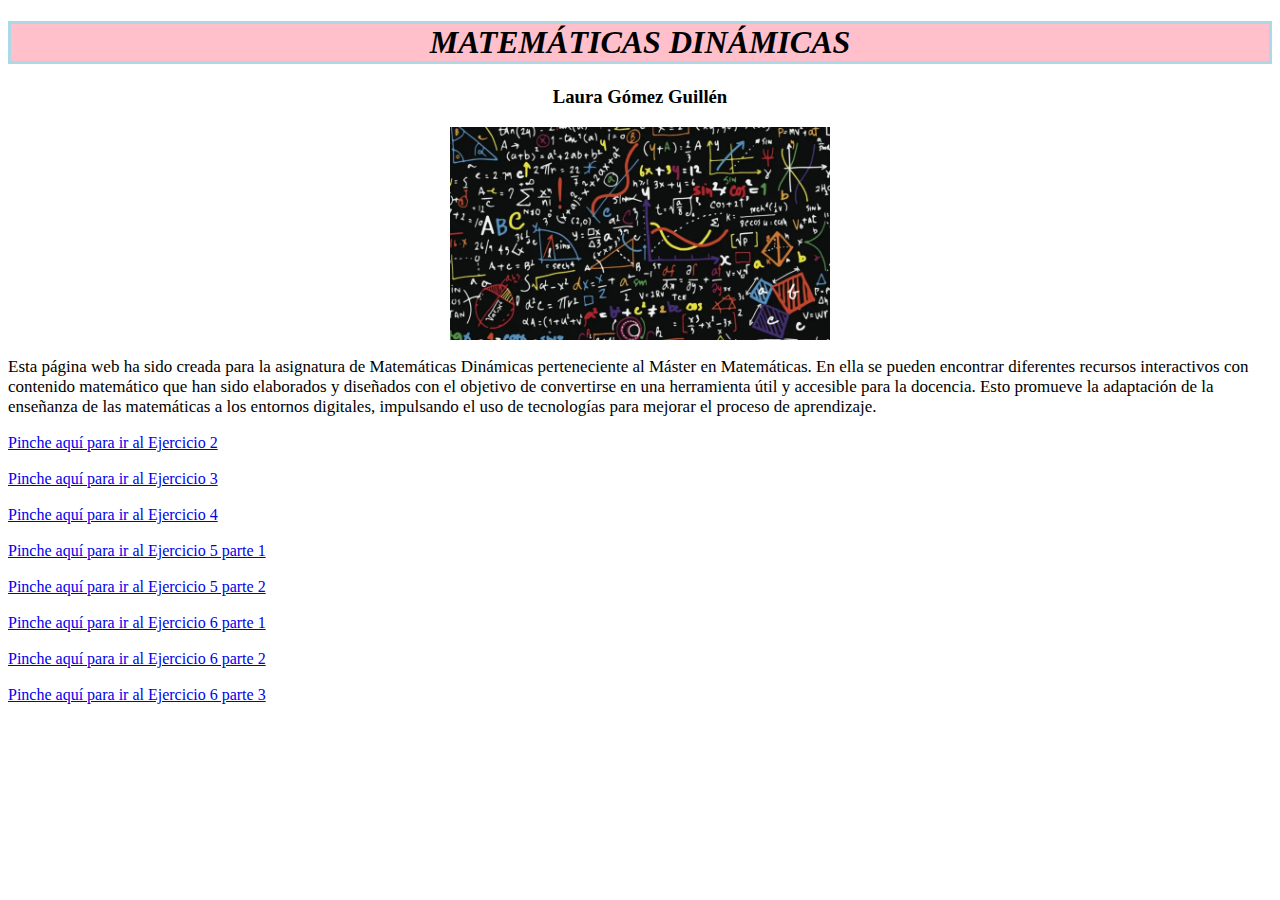
<file: index.html>
<!DOCTYPE html>
<html lang="es-ES">
<meta charset="UTF-8">
<meta name="viewport" content="width=device-width, initial-scale=1">
<title>index.html</title>

<body>
<i><h1 style="background-color:Pink; color:Black; border:3px solid LightBlue; text-align:center;">MATEMÁTICAS DINÁMICAS</h1></i>

<h3 style="text-align:center;">Laura Gómez Guillén</h3>

<img src='matematicas.webp' alt="matematicas" style="width:30%; display:block; margin:0 auto;">

<p style="font-size:17px;">Esta página web ha sido creada para la asignatura de Matemáticas Dinámicas perteneciente al Máster en Matemáticas. En ella se pueden encontrar diferentes recursos interactivos con contenido matemático que han sido elaborados y diseñados con el objetivo de convertirse en una herramienta útil y accesible para la docencia. Esto promueve la adaptación de la enseñanza de las matemáticas a los entornos digitales, impulsando el uso de tecnologías para mejorar el proceso de aprendizaje.</p>

<a href="ejercicio2.html"> Pinche aquí para ir al Ejercicio 2</a>
<br><br>
<a href="ejercicio3.html"> Pinche aquí para ir al Ejercicio 3</a>
<br><br>
<a href="ejercicio4.html"> Pinche aquí para ir al Ejercicio 4</a>
<br><br>
<a href="ejercicio5parte1.html"> Pinche aquí para ir al Ejercicio 5 parte 1</a>
<br><br>
<a href="ejercicio5parte2.html"> Pinche aquí para ir al Ejercicio 5 parte 2</a>
<br><br>
<a href="ejercicio6parte1.html"> Pinche aquí para ir al Ejercicio 6 parte 1</a>
<br><br>
<a href="ejercicio6parte2.html"> Pinche aquí para ir al Ejercicio 6 parte 2</a>
<br><br>
<a href="ejercicio6parte3.html"> Pinche aquí para ir al Ejercicio 6 parte 3</a>

</body>
</html>
</file>
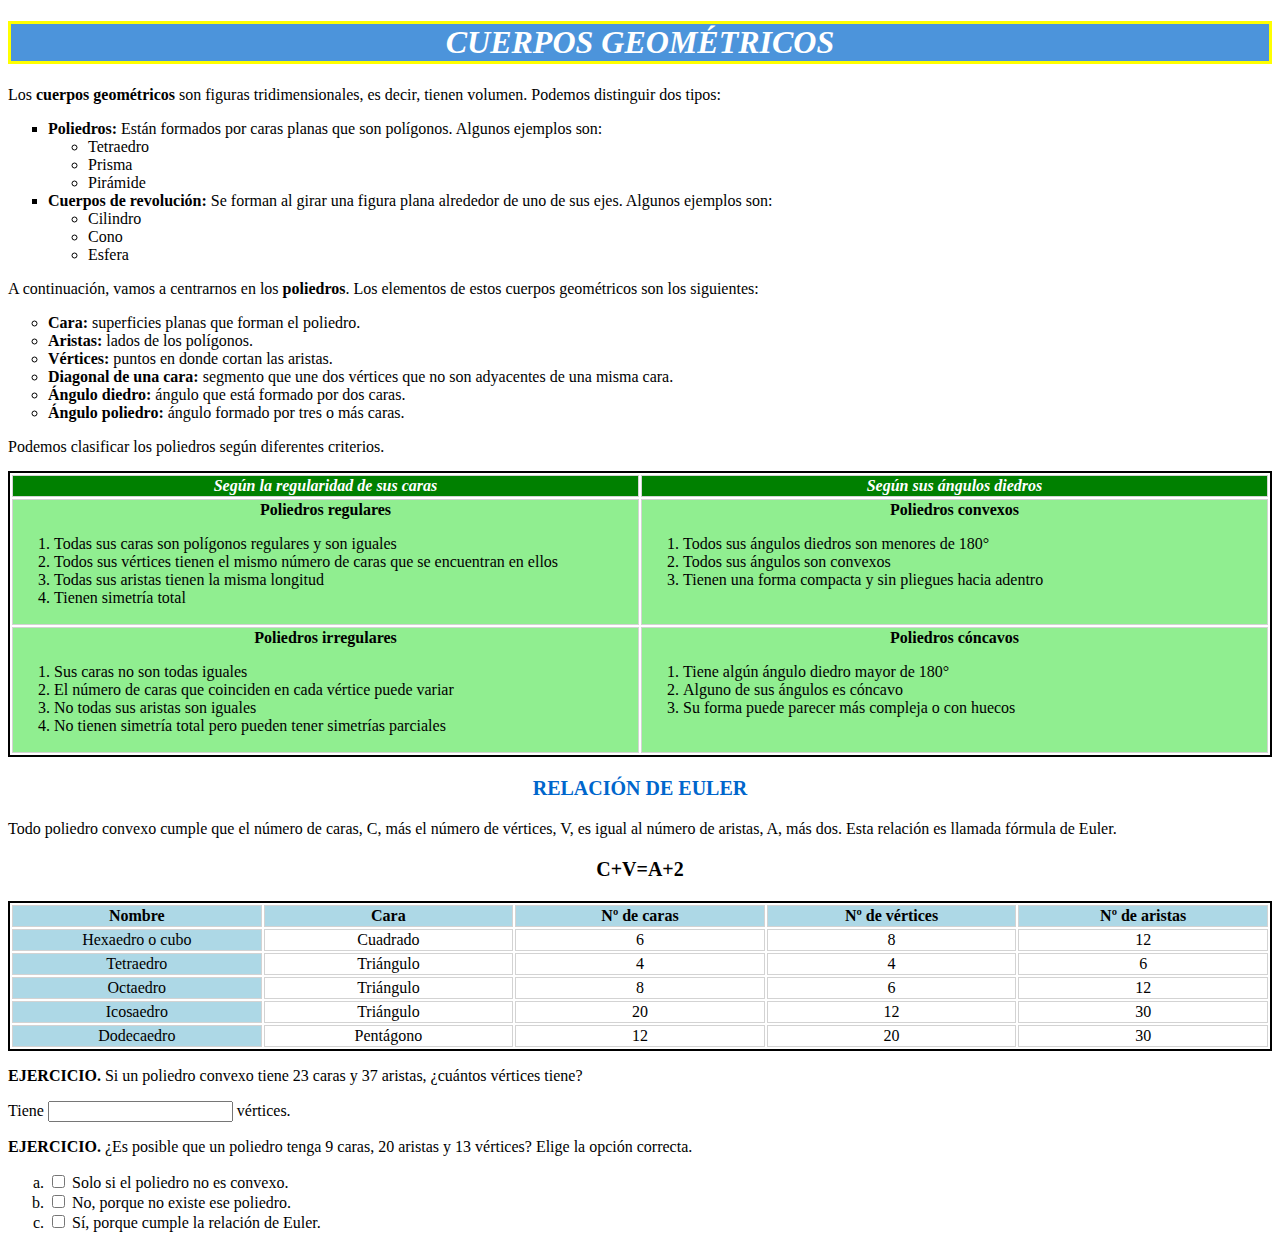
<file: ejercicio2.html>
<!DOCTYPE html>
<html lang="es-ES">
<meta charset="UTF-8">
<meta name="viewport" content="width=device-width, initial-scale=1">
<title>ejercicio2.html</title>

<body>
<i><h1 style="background-color:rgba(0,102,204,0.7); color:White; text-align:center;border:3px solid yellow;">CUERPOS GEOMÉTRICOS</h1></i>


<p>Los <strong>cuerpos geométricos</strong> son figuras tridimensionales, es decir, tienen volumen. Podemos distinguir dos tipos: </p>

<ul style="list-style-type:square;">
      <li> <strong>Poliedros:</strong> Están formados por caras planas que son polígonos. Algunos ejemplos son:</li>
      <ul>
         <li> Tetraedro </li>
         <li> Prisma </li>
         <li> Pirámide </li>
      </ul>
      <li> <strong>Cuerpos de revolución:</strong> Se forman al girar una figura plana alrededor de uno de sus ejes. Algunos ejemplos son: </li>
      <ul>
         <li> Cilindro </li>
         <li> Cono </li>
         <li> Esfera </li>
      </ul>
</ul>
 
A continuación, vamos a centrarnos en los <strong>poliedros</strong>. Los elementos de estos cuerpos geométricos son los siguientes:
<ul style="list-style-type:circle;">
      <li> <strong>Cara:</strong> superficies planas que forman el poliedro. </li>
      <li> <strong>Aristas:</strong> lados de los polígonos. </li>
      <li> <strong>Vértices:</strong> puntos en donde cortan las aristas. </li>
      <li> <strong>Diagonal de una cara:</strong> segmento que une dos vértices que no son adyacentes de una misma cara. </li>
      <li> <strong>Ángulo diedro:</strong> ángulo que está formado por dos caras. </li>
      <li> <strong>Ángulo poliedro:</strong> ángulo formado por tres o más caras. </li>
</ul>

Podemos clasificar los poliedros según diferentes criterios.

<table style="width:100%; border:2px solid black; text-align:center; table-layout:fixed; margin-top:15px; margin-bottom:15px;">
   <tr style="background-color:green; color: white;">
     <td style="border: 1px solid lightgrey;"><i><strong>Según la regularidad de sus caras</strong></i></td>
     <td style="border: 1px solid lightgrey;"><i><strong>Según sus ángulos diedros</strong></i></td>
   </tr>
   <tr style="background-color:lightgreen;">
      <td style="border: 1px solid lightgrey;"><strong>Poliedros regulares</strong>
        <ol>
          <li style="text-align:left;"> Todas sus caras son polígonos regulares y son iguales </li>
          <li style="text-align:left;"> Todos sus vértices tienen el mismo número de caras que se encuentran en ellos </li>
          <li style="text-align:left;"> Todas sus aristas tienen la misma longitud </li>
          <li style="text-align:left;"> Tienen simetría total </li>
        </ol>
      </td>
      <td style="border: 1px solid lightgrey; vertical-align:top; "><strong>Poliedros convexos</strong>
        <ol>
          <li style="text-align:left;"> Todos sus ángulos diedros son menores de 180&deg; </li>
          <li style="text-align:left;"> Todos sus ángulos son convexos </li>
          <li style="text-align:left;"> Tienen una forma compacta y sin pliegues hacia adentro </li>
        </ol>
      </td>
   </tr>
   <tr style="background-color:lightgreen;">
      <td style="border: 1px solid lightgrey;"><strong>Poliedros irregulares</strong>
         <ol>
          <li style="text-align:left;"> Sus caras no son todas iguales </li>
          <li style="text-align:left;"> El número de caras que coinciden en cada vértice puede variar </li>
          <li style="text-align:left;"> No todas sus aristas son iguales </li>
          <li style="text-align:left;"> No tienen simetría total pero pueden tener simetrías parciales </li>
        </ol>
      </td>
      <td style="border: 1px solid lightgrey; vertical-align:top; "><strong>Poliedros cóncavos</strong>
        <ol>
          <li style="text-align:left;"> Tiene algún ángulo diedro mayor de 180&deg; </li>
          <li style="text-align:left;"> Alguno de sus ángulos es cóncavo </li>
          <li style="text-align:left;"> Su forma puede parecer más compleja o con huecos </li>
        </ol>
      </td>
   </tr>
 </table>

<p style="color:rgba(0,102,204,1); text-align:center; font-size: 20px"><strong>RELACIÓN DE EULER</strong></p>
<p>Todo poliedro convexo cumple que el número de caras, C, más el número de vértices, V, es igual al número de aristas, A,  más dos. Esta relación es llamada fórmula de Euler.</p>
<p style="text-align:center; font-size:20px"><strong>C+V=A+2</strong></p> 

<table style="width:100%; border:2px solid black; text-align:center; table-layout:fixed; margin-top:15px; margin-bottom:15px;">
  <tr>
    <td style="background-color:lightblue; border: 1px solid lightgrey;"><strong>Nombre</strong></td>
    <td style="background-color:lightblue; border: 1px solid lightgrey;"><strong>Cara</strong></td>
    <td style="background-color:lightblue; border: 1px solid lightgrey;"><strong>Nº de caras</strong></td>
    <td style="background-color:lightblue; border: 1px solid lightgrey;"><strong>Nº de vértices</strong></td>
    <td style="background-color:lightblue; border: 1px solid lightgrey;"><strong>Nº de aristas</strong></td>
  </tr>
  <tr>
    <td style="background-color:lightblue; border: 1px solid lightgrey;">Hexaedro o cubo</td>
    <td style="border: 1px solid lightgrey;">Cuadrado</td>
    <td style="border: 1px solid lightgrey;">6</td>
    <td style="border: 1px solid lightgrey;">8</td>
    <td style="border: 1px solid lightgrey;">12</td>
  </tr>
  <tr>
    <td style="background-color:lightblue; border: 1px solid lightgrey;">Tetraedro</td>
    <td style="border: 1px solid lightgrey;">Triángulo</td>
    <td style="border: 1px solid lightgrey;">4</td>
    <td style="border: 1px solid lightgrey;">4</td>
    <td style="border: 1px solid lightgrey;">6</td>
  </tr>
  <tr>
    <td style="background-color:lightblue; border: 1px solid lightgrey;">Octaedro</td>
    <td style="border: 1px solid lightgrey;">Triángulo</td>
    <td style="border: 1px solid lightgrey;">8</td>
    <td style="border: 1px solid lightgrey;">6</td>
    <td style="border: 1px solid lightgrey;">12</td>
  </tr>
  <tr>
    <td style="background-color:lightblue; border: 1px solid lightgrey;">Icosaedro</td>
    <td style="border: 1px solid lightgrey;">Triángulo</td>
    <td style="border: 1px solid lightgrey;">20</td>
    <td style="border: 1px solid lightgrey;">12</td>
    <td style="border: 1px solid lightgrey;">30</td>
  </tr>
  <tr>
    <td style="background-color:lightblue; border: 1px solid lightgrey;">Dodecaedro</td>
    <td style="border: 1px solid lightgrey;">Pentágono</td>
    <td style="border: 1px solid lightgrey;">12</td>
    <td style="border: 1px solid lightgrey;">20</td>
    <td style="border: 1px solid lightgrey;">30</td>
  </tr>
</table>
<p><strong>EJERCICIO.</strong> Si un poliedro convexo tiene 23 caras y 37 aristas, ¿cuántos vértices tiene?</p>
<p>Tiene <input type="text" name="Texto" value="" id="texto1"> vértices.</p>
<p><strong>EJERCICIO.</strong> ¿Es posible que un poliedro tenga 9 caras, 20 aristas y 13 vértices? Elige la opción correcta.</p>
<ol type="a">
       <li> <input type="checkbox" name="checkBox" value="Valor 1" id="checkbox1"> Solo si el poliedro no es convexo. </li> 
       <li> <input type="checkbox" name="checkBox" value="Valor 2" id="checkbox2"> No, porque no existe ese poliedro. </li> 
       <li> <input type="checkbox" name="checkBox" value="Valor 3" id="checkbox3"> Sí, porque cumple la relación de Euler.</li>  
</ol>

</body>
</html>
</file>
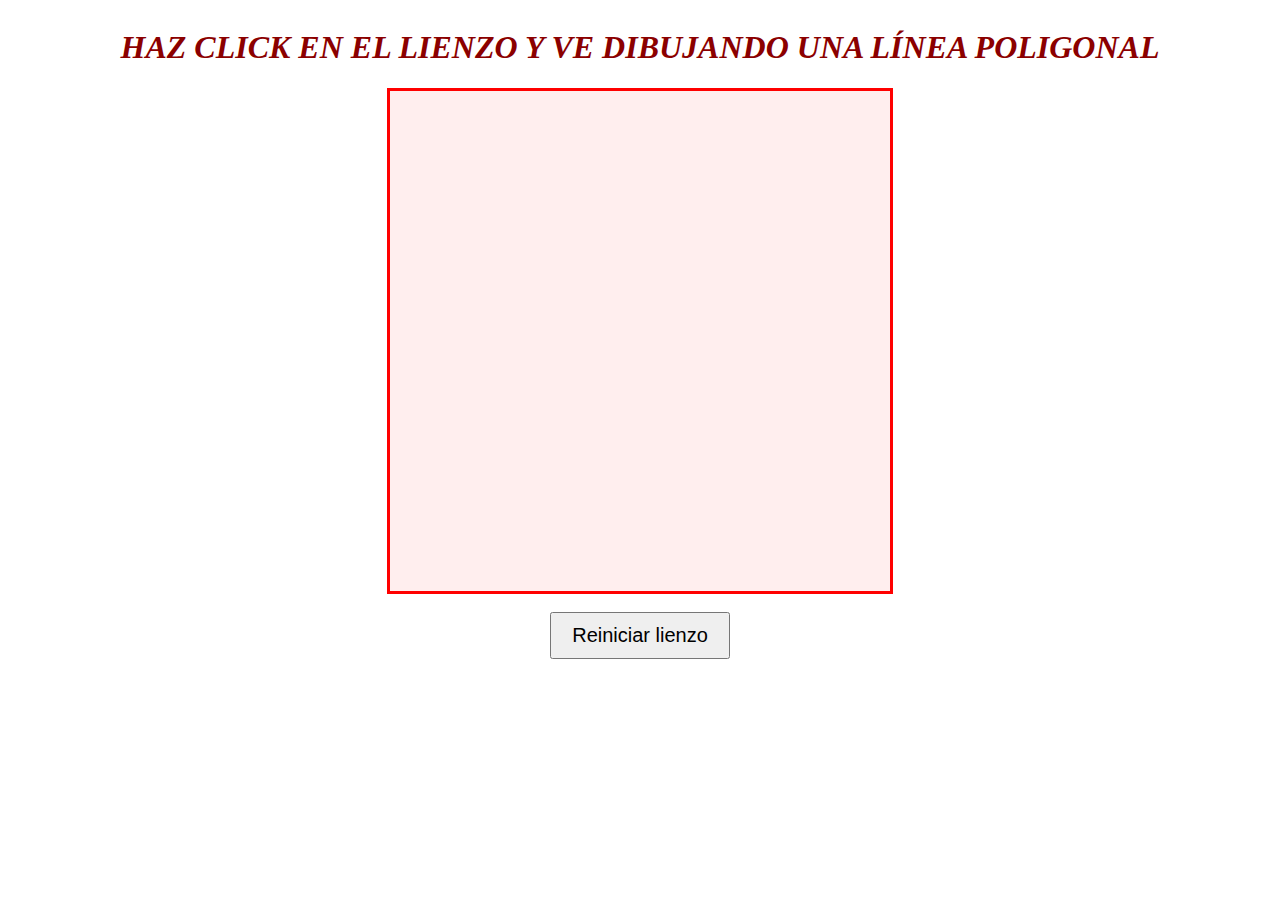
<file: ejercicio5parte1.html>
<!DOCTYPE html>
<html lang="es-ES">
<meta charset="UTF-8">
<meta name="viewport" content="width=device-width, initial-scale=1">
<title>ejercicio5parte1.html</title>

<body>
<div style="display:flex; flex-direction:column; align-items:center;"> <!-- Centramos todo lo que aparece en pantalla -->
   <h1 style="font-style:italic; color:rgba(139,0,0,1); text-align:center;">HAZ CLICK EN EL LIENZO Y VE DIBUJANDO UNA LÍNEA POLIGONAL</h1>
   <canvas id="myCanvas" width="500" height="500" style="border:3px solid red; background-color:rgba(255,200,200,0.3); "onclick="dibujarlinea(event)"></canvas> <!-- Creamos un canvas -->
   <br>
   <button onclick="reiniciarlienzo()" style="font-size:20px; padding:10px 20px;">Reiniciar lienzo</button> <!-- Creamos un botón para reiniciar -->
</div>



<script>
const puntos=[]; //Declaramos la lista puntos vacía donde almacenaremos los puntos obtenidos por el usuario al hacer click.

//Definimos la función que se iniciará cada vez que hagamos click.
function dibujarlinea(event){
  var c=document.getElementById("myCanvas"); //Busca el canvas con identificador myCanvas y lo almacena en la variable c.
  var ctx=c.getContext("2d"); //Devuelve un objeto del canvas que contiene las funciones necesarias para dibujar.

  //Obtenemos las coordenadas del click en el lienzo.
  var recta=c.getBoundingClientRect();
  var x=event.clientX-recta.x;
  var y=event.clientY-recta.y;

  //Añadimos el punto a la lista.
  puntos.push({x,y});

  //Limpiamos el lienzo para dibujar desde el principio sin repetir líneas ya dibujadas. 
  ctx.clearRect(0,0,c.width,c.height);

  //Dibujamos la línea poligonal conectando todos los puntos.
  ctx.beginPath(); //Indica que se va a dibujar un camino.
  ctx.moveTo(puntos[0].x,puntos[0].y); //Crea el punto de inicio de una línea.
  for(let i=1;i<puntos.length;i++){ //Este bucle dibuja líneas desde el punto anterior al siguiente.
     ctx.lineTo(puntos[i].x,puntos[i].y);
  }
  ctx.stroke(); //Dibuja la línea.
}

//Definimos la función para reiniciar el lienzo.
function reiniciarlienzo(){
  var c=document.getElementById("myCanvas");
  var ctx=c.getContext("2d");

  puntos.length=0; //Vaciamos la lista de puntos.
  ctx.clearRect(0,0,c.width,c.height); //Borramos el lienzo.
}
</script>

</body>
</html>
</file>
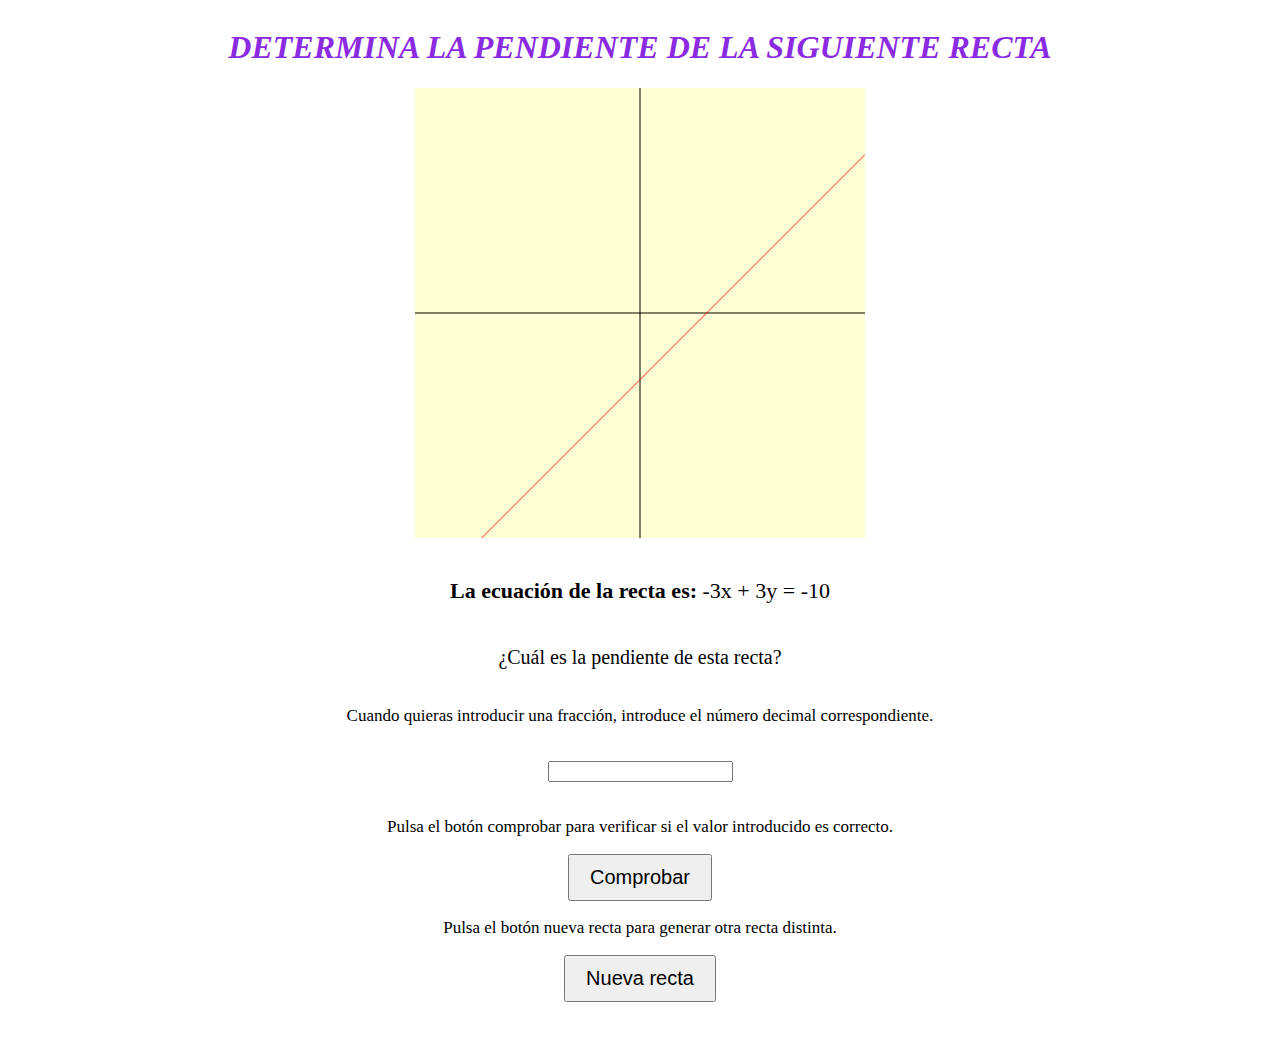
<file: ejercicio5parte2.html>
<!DOCTYPE html>
<html lang="es-ES">
<meta charset="UTF-8">
<meta name="viewport" content="width=device-width, initial-scale=1">
<title>ejercicio5parte2.html</title>

<body>
<div style="display:flex; flex-direction:column; align-items:center;"> <!-- Centramos todo lo que aparece en pantalla -->
<h1 style="font-style:italic; color:rgba(138,43,226,1); text-align:center;">DETERMINA LA PENDIENTE DE LA SIGUIENTE RECTA</h1>
<canvas id="myCanvas" width="450" height="450" style="background-color:rgba(255,255,150,0.4);"></canvas> <!-- Creamos un canvas -->
<br>
<p style="font-size:22px;"><strong>La ecuación de la recta es:</strong> <span id="ecuacion"></span></p> 
<p style="font-size:20px;">¿Cuál es la pendiente de esta recta?</p>
<p style="font-size:17px;">Cuando quieras introducir una fracción, introduce el número decimal correspondiente.</p>
<br>
<input type="number" class="w3-input w3-border" step="any" id="respuesta"> <!-- Número que introduce el usuario -->
<br>
<p style="font-size:17px;">Pulsa el botón comprobar para verificar si el valor introducido es correcto. </p>
<button onclick="comprobarpendiente()" style="font-size:20px; padding:10px 20px;">Comprobar</button> <!-- Creamos un botón para comprobar la pendiente introducida -->
<p style="font-size:17px;">Pulsa el botón nueva recta para generar otra recta distinta.</p>
<button onclick="crearrecta()" style="font-size:20px; padding:10px 20px;">Nueva recta</button> <!-- Creamos un botón para que se genere una nueva recta -->
<br>
<p id="comprobacion"></p> <!-- Dirá al usuario si la respuesta es correcta o no -->
</div>



<script>
let a,b,d,m; //Declaramos las variables.

//Definimos la función para crear la recta.
function crearrecta(){ 
  var c=document.getElementById("myCanvas"); //Busca el canvas con identificador myCanvas y lo almacena en la variable c.
  var ctx=c.getContext("2d"); //Devuelve un objeto del canvas que contiene las funciones necesarias para dibujar.
  //Limpiamos el lienzo para dibujar desde el principio sin solapar las rectas. 
  ctx.clearRect(0,0,c.width,c.height);

  //Generamos los coeficientes a,b y d de forma aleatoria.
  a=Math.floor(Math.random()*21)-10; //Generamos a entre -10 y 10.
  while(a==0){ //Mientras a sea cero, generamos aleatoriamante de nuevo.
    a=Math.floor(Math.random()*21)-10;
  }
  b=Math.floor(Math.random()*21)-10; //Generamos b entre -10 y 10.
  while(b==0){ //Mientras b sea cero, generamos aleatoriamante de nuevo.
    b=Math.floor(Math.random()*21)-10;
  }
  d=Math.floor(Math.random()*21)-10; //Generamos d entre -10 y 10.

  //Definimos la pendiente.
  m=-a/b;

  //Mostramos en pantalla la ecuación.
  let textoecuacion= a+"x ";
  if(b>0){ //Si b es positivo se pone +.
    textoecuacion+="+ "+b+"y = ";
  }else{ //Si b es negativo se pone-.
    textoecuacion+="- "+Math.abs(b)+"y = ";
  }
  textoecuacion+=d;
  var t=document.getElementById("ecuacion")
  t.innerText=textoecuacion;

  //Guardamos el ancho y alto del canvas y definimos la escala.
  const w=c.width;
  const h=c.height;
  const escala=20; 

  //Dibujamos los ejes.
  ctx.beginPath();
  ctx.moveTo(0,h/2); ctx.lineTo(w,h/2); //Eje x
  ctx.moveTo(w/2,0); ctx.lineTo(w/2,h); //Eje y
  ctx.strokeStyle="Black";
  ctx.stroke();

  //Dibujamos la recta en el lienzo. Vamos de izquierda a derecha, calculando la y para cada x.
  ctx.beginPath();
  for(let px=0;px<=w;px++){ //Recorremos los píxeles.
    let x=(px-w/2)/escala; //Convertimos la posición en píxeles en una coordenada x en el sistema de ejes cartesianos.
    let y=m*x+(d/b); //Determinamos el valor de la y.
    let py=h/2-y*escala; //Convertimos una coordenada y en una posición en píxeles py.
    if(px==0){
      ctx.moveTo(px,py); //Empezamos a dibujar la recta.
    }else{
      ctx.lineTo(px,py); //Vamos trazando las líneas.
    }
  }
  ctx.strokeStyle="Red"; //Color de la recta.
  ctx.stroke(); //Dibuja la recta.

  //Borramos la comprobación y la respuesta anterior para la siguiente recta generada.
  document.getElementById("comprobacion").innerText = "";
  document.getElementById("respuesta").value = "";
}

//Definimos la función para comprobar si es correcto el resultado introducido por el usuario.
function comprobarpendiente(){ 
  const entrada=parseFloat(document.getElementById("respuesta").value); //Tomamos el valor introducido por el usuario.
  const comprobacion=document.getElementById("comprobacion"); 
  if(isNaN(entrada)){ //Comprobamos si es un número.
    comprobacion.innerText="Introduce un número.";
    return;
  }
  if(Math.abs(entrada-m)<0.1){ //Comprobamos que la respuesta es correcta permitiendo un error de 0.1.
    comprobacion.innerText="¡Muy bien! La pendiente introducida es correcta.";
  }else{
    comprobacion.innerText="Incorrecto. Inténtalo de nuevo.";
  }
}

crearrecta();//Dibujamos la primera recta al cargar la página.
</script>

</body>
</html>
</file>
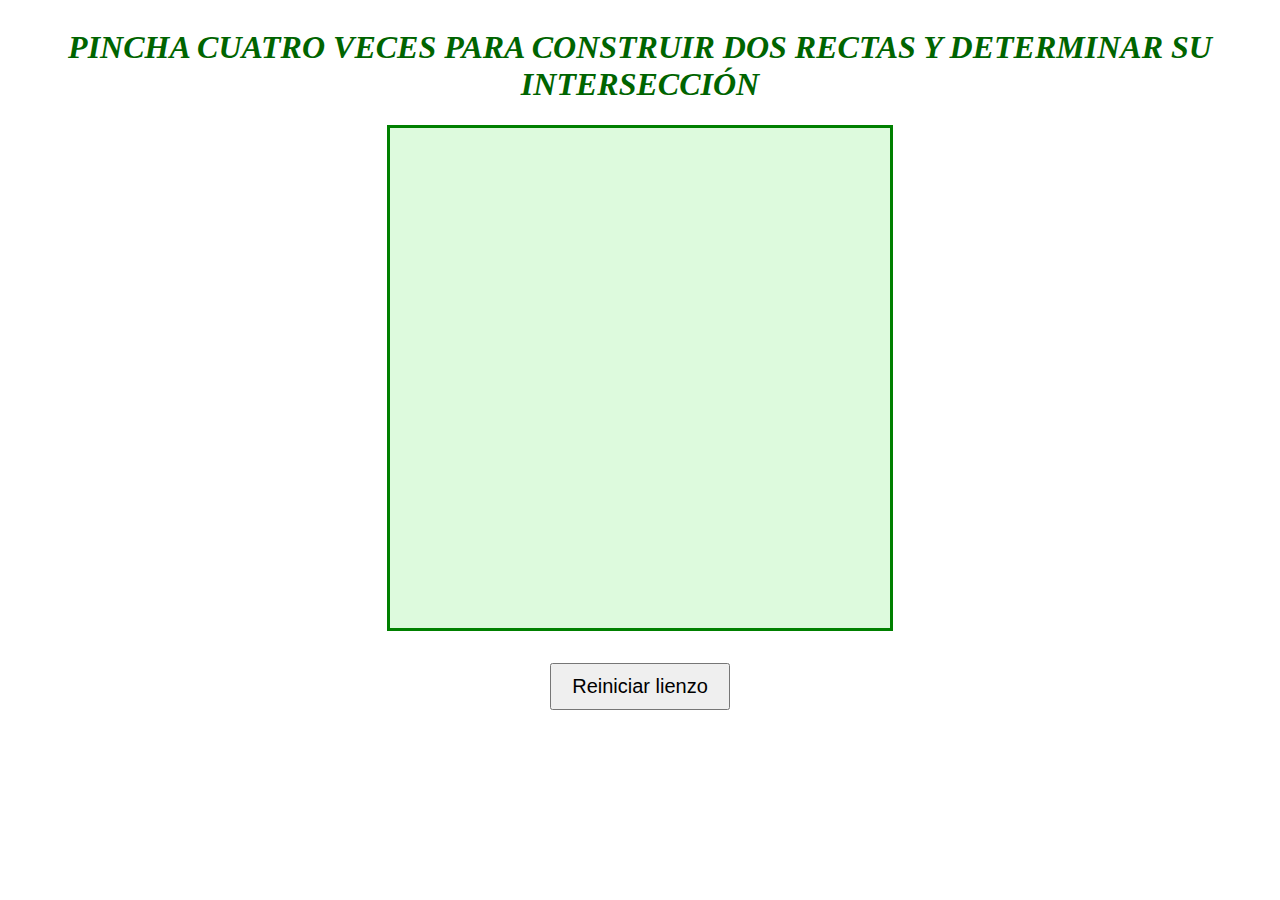
<file: ejercicio6parte1.html>
<!DOCTYPE html>
<html lang="es-ES">
<meta charset="UTF-8">
<meta name="viewport" content="width=device-width, initial-scale=1">
<title>ejercicio6parte1.html</title>

<body>
<div style="display:flex; flex-direction:column; align-items:center;"> <!-- Centramos todo lo que aparece en pantalla -->
   <h1 style="font-style:italic; color:rgba(0,100,0,1); text-align:center;">PINCHA CUATRO VECES PARA CONSTRUIR DOS RECTAS Y DETERMINAR SU INTERSECCIÓN</h1>
   <canvas id="myCanvas" width="500" height="500" style="border:3px solid green; background-color:rgba(144,238,144,0.3);" onclick="guardarclick(event)"></canvas> <!-- Creamos un canvas --> 
   <p id="inf"></p>
   <button onclick="reiniciarlienzo()" style="font-size:20px; padding:10px 20px;">Reiniciar lienzo</button> <!-- Creamos un botón para reiniciar -->
</div>



<script>
 let puntos=[]; //Declaramos la lista puntos vacía donde almacenaremos los puntos obtenidos por el usuario al hacer click.
 var c=document.getElementById('myCanvas'); //Busca el canvas con identificador myCanvas y lo almacena en la variable c.
 var ctx=c.getContext('2d'); //Devuelve un objeto del canvas que contiene las funciones necesarias para dibujar.
 var info=document.getElementById('inf'); //Busca el identificador inf y lo almacena en la variable info.

 //Definimos la función para dibujar una recta a partir de dos puntos en el lienzo.
 function crearrecta(p1,p2,color){
    let x0,x1,y0,y1; //Declaramos las variables. 
    if(p2.x-p1.x==0){ //Si la coordenada de la x de los dos puntos son iguales, dibujamos la recta vertical.
      x0=p1.x;
      x1=p1.x;
      y0=0;
      y1=c.height;
    }else{
      const m=(p2.y-p1.y)/(p2.x-p1.x); //Calculamos la pendiente de la recta.
      const b=p1.y-m*p1.x; //Calculamos la ordenada en el origen.
      x0=0;
      x1=c.width;
      y0=m*x0+b;
      y1=m*x1+b;
    }

    //Dibujamos la recta.
    ctx.strokeStyle=color;
    ctx.beginPath();
    ctx.moveTo(x0,y0);
    ctx.lineTo(x1,y1);
    ctx.stroke();
 }

 //Definimos la función para calcular el punto intersección. 
 function calcularinterseccion(p1,p2,p3,p4){ 
    const a1=p2.y-p1.y;
    const b1=p1.x-p2.x;
    const c1=a1*p1.x+b1*p1.y; //Forma general de la primera recta: a*x+b*y=c

    const a2=p4.y-p3.y;
    const b2=p3.x-p4.x;
    const c2=a2*p3.x+b2*p3.y; //Forma general de la segunda recta: a*x+b*y=c

    const det=a1*b2-a2*b1; //Calculamos el determinante para aplicar la regla de Cramer.

    if(det==0){
      return null; //Si el determinante es 0, las rectas son paralelas.
    }else{
      const x=(b2*c1-b1*c2)/det;
      const y=(a1*c2-a2*c1)/det;
      return {x,y}; //Son secantes y hallamos el punto de intersección.
    }
 }

 //Definimos la función que registra los clicks que hace el usuario.
 function guardarclick(event){ 
    //Obtenemos las coordenadas del click en el lienzo.
    var recta=c.getBoundingClientRect();
    var x=event.clientX-recta.x;
    var y=event.clientY-recta.y;

    //Añadimos el punto a la lista.
    puntos.push({x,y});

    //Cuando hay 2 puntos en la lista, dibujamos la primera recta.
    if(puntos.length==2){
      crearrecta(puntos[0],puntos[1],'red');
    }
    //Cuando hay 4 puntos en la lista, dibujamos la segunda recta y calculamos la intersección.
    else if(puntos.length==4){
      crearrecta(puntos[2],puntos[3],'blue');
      const interseccion=calcularinterseccion(puntos[0],puntos[1],puntos[2],puntos[3]); //Calculamos la intersección entre las dos rectas.

      if(interseccion){ //Si hay intersección, vamos a dibujar el punto.
        ctx.fillStyle='green';
        ctx.beginPath();
        ctx.arc(interseccion.x,interseccion.y,3,0,2*Math.PI); //Dibujamos el punto de intersección.
        ctx.fill();
        info.innerText="La intersección de las dos rectas es: ("+interseccion.x.toFixed(2)+", "+interseccion.y.toFixed(2)+")"; //Dos decimales.
      }else{
        info.innerText="Las rectas son paralelas.";
      }
    }
 }

 //Definimos la función para reiniciar el lienzo.
 function reiniciarlienzo(){ 
   puntos.length=0; //Vaciamos la lista de puntos.
   ctx.clearRect(0,0,c.width,c.height); //Borramos el lienzo.
   info.innerText="";
 }
</script>

</body>
</html>
</file>
